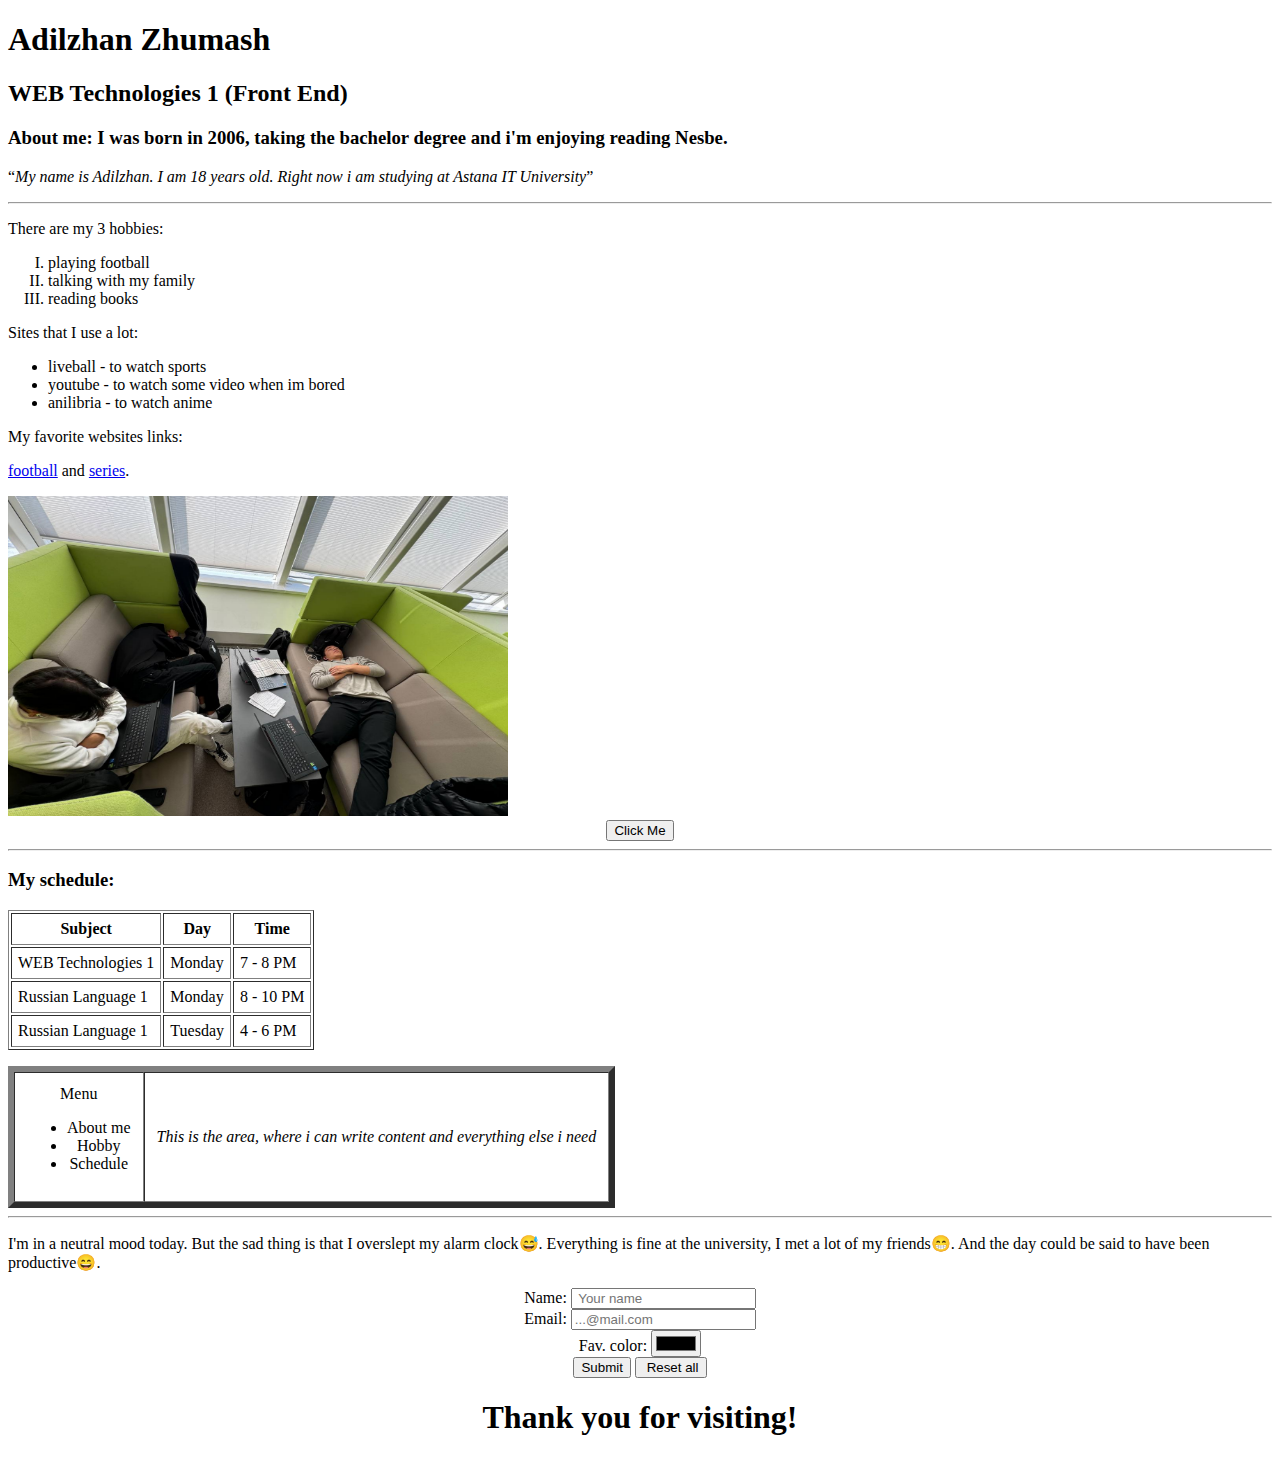
<file: index.html>
<!DOCTYPE html>
<html>
<head>
    <meta charset="UTF-8">
    <title>My first webpage &#128513;</title>
</head>
<body>
    <h1> Adilzhan Zhumash</h1>
    <h2>WEB Technologies 1 (Front End)</h2>
    <h3>About me: I was born in 2006, taking the bachelor degree and i'm enjoying reading Nesbe.</h3>
    <p><q><i>My name is Adilzhan. I am 18 years old. Right now i am studying at Astana IT University</i></q></p>
    <hr>
    <p> There are my 3 hobbies: </p><ol type="I"> 
        <li>playing football</li>
        <li>talking with my family</li>
        <li>reading books</li></ol>
    <p>Sites that I use a lot:</p><ul>
        <li>liveball - to watch sports</li>
        <li>youtube - to watch some video when im bored</li>
        <li>anilibria - to watch anime</li></ul>
    <p>My favorite websites links: </p><a href="https://k358.liveball.st/">football</a> and
    <a href="https://sopranos-hdrezka.net/80-goblin/2-season">series</a>.
    <p></p>
    <img src="me.png" width="500" height="320" alt="me">
    <center><button>Click Me</button> </center>
    <hr>
    <h3><b>My schedule:</b></h3>
     <table border="1" cellpadding="6">
        <thead>
            <tr>
                <th>Subject</th>
                <th>Day</th>
                <th>Time</th>
            </tr>
        </thead>
         <tbody>
            <tr>
                <td>WEB Technologies 1</td>
                <td>Monday</td>
                <td>7 - 8 PM</td>
            </tr>
            <tr>
                <td>Russian Language 1</td>
                <td>Monday</td>
                <td>8 - 10 PM</td>
            </tr>
            <tr>
                <td>Russian Language 1</td>
                <td>Tuesday</td>
                <td>4 - 6 PM</td>
            </tr>
         </tbody>
     </table>
     <p></p>
     <table border="6" cellspacing="0" cellpadding="12">
        <!--left column-->
        <tr>
                <td align="center">Menu
                <ul> 
                    <li>About me</li>
                    <li>Hobby</li>
                    <li>Schedule</li>
                </ul>
                </td>
            <td><i><p>This is the area, 
                where i can write content and 
                everything else i need</p></i></td>
        </tr>
     </table>
     <hr>
    <p>I'm in a neutral mood today. 
    But the sad thing is that I overslept my alarm clock&#128517;. 
    Everything is fine at the university, I met a lot of my friends&#128513;. 
    And the day could be said to have been productive&#128516;.</p>
    <p></p>
    <center><form action="">
        <label for="name"> Name: </label>
        <input type="text" id="name" name="name" placeholder=" Your name"><br>
        <label for="email"> Email:</label>
        <input type="email" id="email" name="email" placeholder="...@mail.com"><br>
        <label for="color"> Fav. color:</label>
        <input type="color" id="color" name="color" placeholder=" Your fav. color"><br>
        <input type="submit" value="Submit">
        <input type="reset" value=" Reset all">
    </form></center>
    <center><h1>Thank you for visiting!</h1></center>
</body>
</html>
</file>
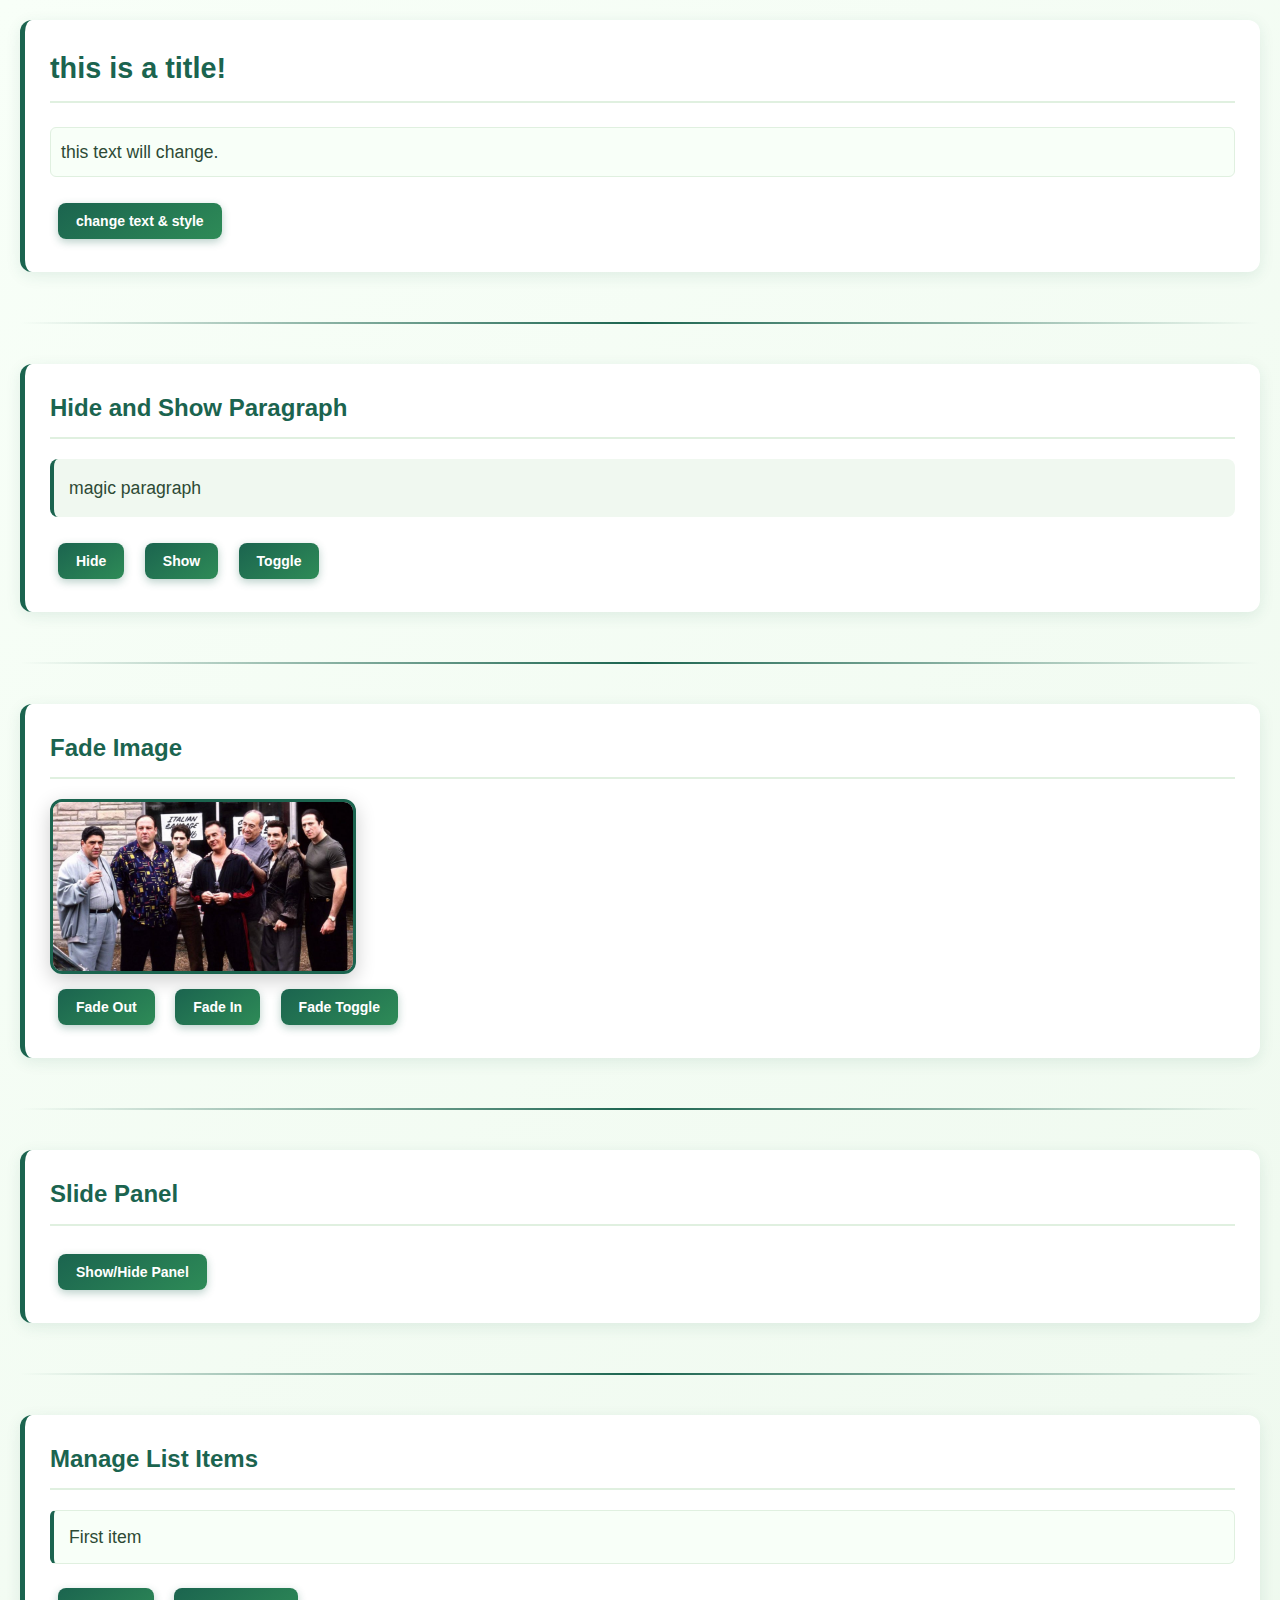
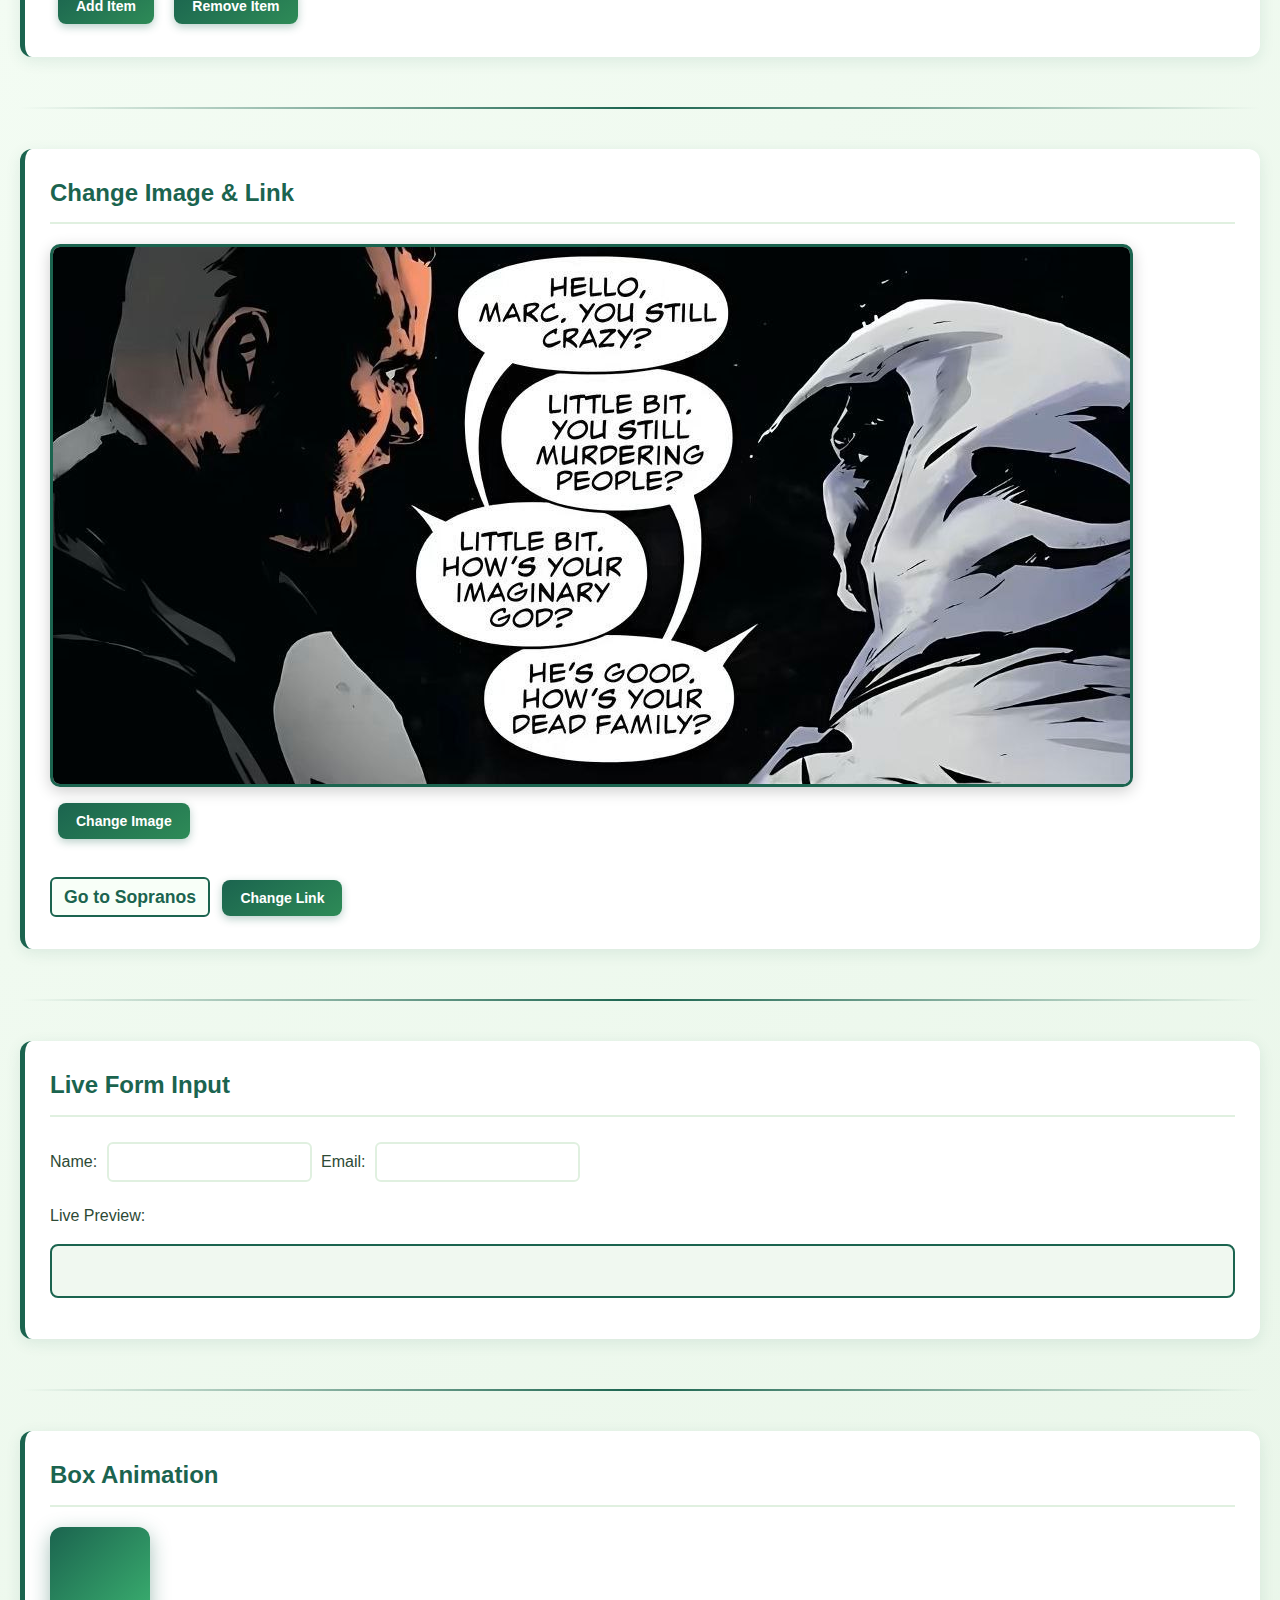
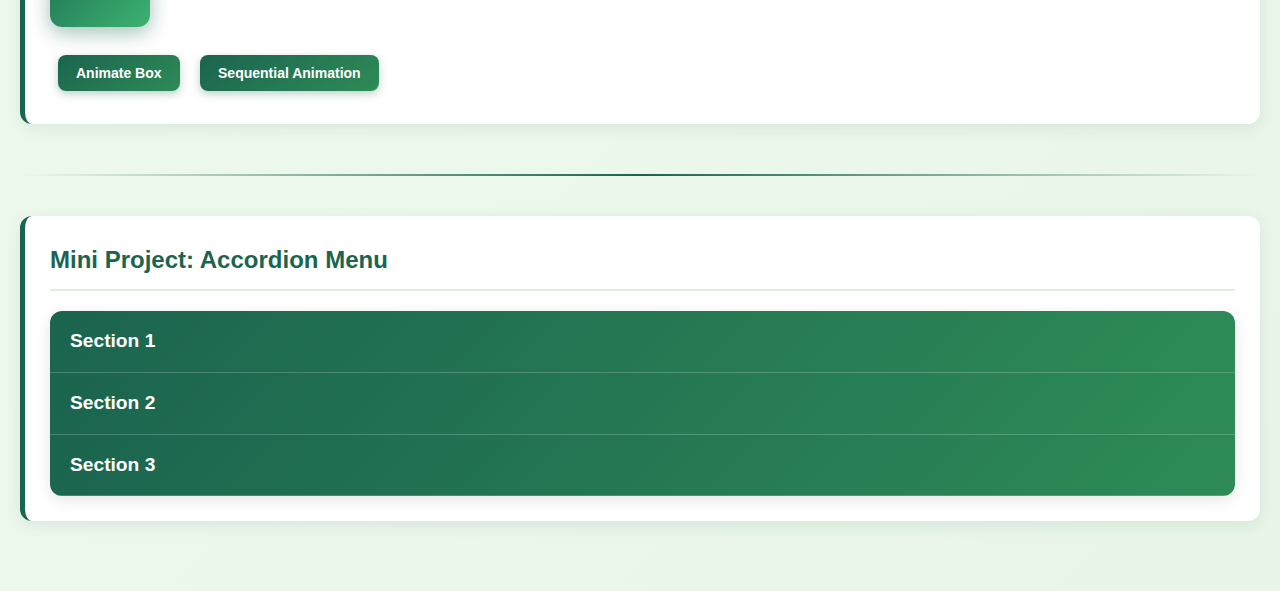
<file: index2.html>
<!DOCTYPE html>
<html lang="en">
<head>
  <meta charset="UTF-8">
  <title>58</title>
  <script src="https://code.jquery.com/jquery-3.6.0.min.js"></script>
  <link rel="stylesheet" href="style.css">
</head>
<body>
  <!-- Task 1: Selectors & CSS -->
  <section>
    <h2 id="titleText">this is a title!</h2>
    <p class="description">this text will change.</p>
    <button id="changeTextBtn">change text & style</button>
  </section>
  <hr>

  <!-- Task 2: Hide / Show -->
  <section>
    <h2>Hide and Show Paragraph</h2>
    <p id="paragraph">magic paragraph</p>
    <button id="hideBtn">Hide</button>
    <button id="showBtn">Show</button>
    <button id="toggleBtn">Toggle</button>
  </section>
  <hr>

  <!-- Task 3: Fade -->
  <section>
    <h2>Fade Image</h2>
    <img id="fadeImage" src="soprano.jpg" alt="Sopranos">
    <br>
    <button id="fadeOutBtn">Fade Out</button>
    <button id="fadeInBtn">Fade In</button>
    <button id="fadeToggleBtn">Fade Toggle</button>
  </section>
  <hr>

  <!-- Task 4: Slide -->
  <section>
    <h2>Slide Panel</h2>
    <button id="slideToggleBtn">Show/Hide Panel</button>
    <div id="panel" style="display:none; background:#d3e6d3; padding:10px; margin-top:5px;">
      This is a sliding panel
    </div>
  </section>
  <hr>

  <!-- Task 5: Add / Remove Elements -->
  <section>
    <h2>Manage List Items</h2>
    <ul id="myList">
      <li>First item</li>
    </ul>
    <button id="addItem">Add Item</button>
    <button id="removeItem">Remove Item</button>
  </section>
  <hr>

  <!-- Task 6: Modify Attributes -->
  <section>
    <h2>Change Image & Link</h2>
    <img id="changePic" src="punisher.jpg" alt="castle">
    <button id="changeImage">Change Image</button>
    <br><br>
    <a id="myLink" href="https://sopranos-hdrezka.net/80-goblin/2-season" target="_blank">Go to Sopranos</a>
    <button id="changeLink">Change Link</button>
  </section>
  <hr>

  <!-- Task 7: Form Interaction -->
  <section>
    <h2>Live Form Input</h2>
    <label>Name: <input type="text" id="nameInput"></label>
    <label>Email: <input type="email" id="emailInput"></label>
    <p>Live Preview:</p>
    <p id="liveOutput"></p>
  </section>
  <hr>

  <!-- Task 8–10: Animation -->
  <section>
    <h2>Box Animation</h2>
    <div id="box"></div>
    <button id="animateBtn">Animate Box</button>
    <button id="sequenceBtn">Sequential Animation</button>
  </section>
  <hr>

  <!-- Task 11: Mini Project -->
  <section>
    <h2>Mini Project: Accordion Menu</h2>
    <div class="accordion">
      <h3 class="accordion-header">Section 1</h3>
      <div class="accordion-content">section 1</div>

      <h3 class="accordion-header">Section 2</h3>
      <div class="accordion-content">section 2</div>

      <h3 class="accordion-header">Section 3</h3>
      <div class="accordion-content">section 3</div>
    </div>
  </section>

  <script src="script.js"></script>
</body>
</html>
</file>
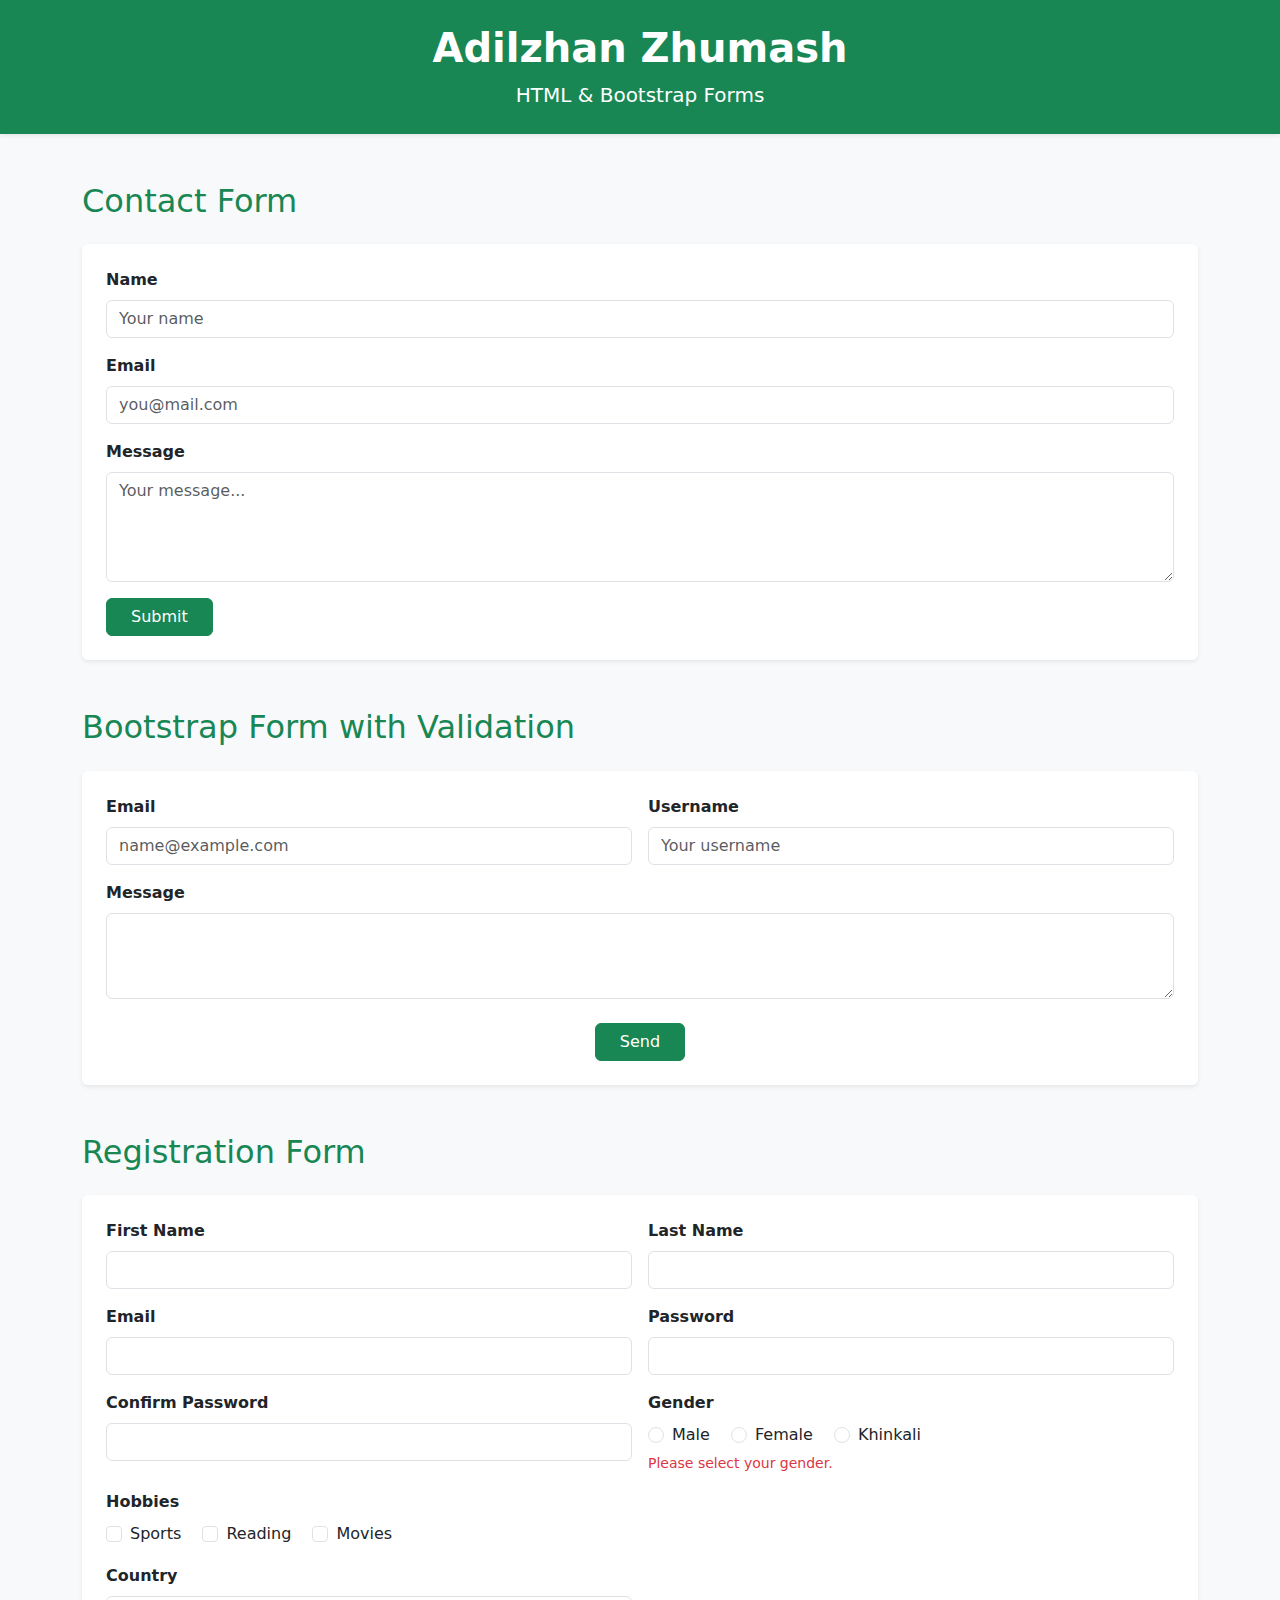
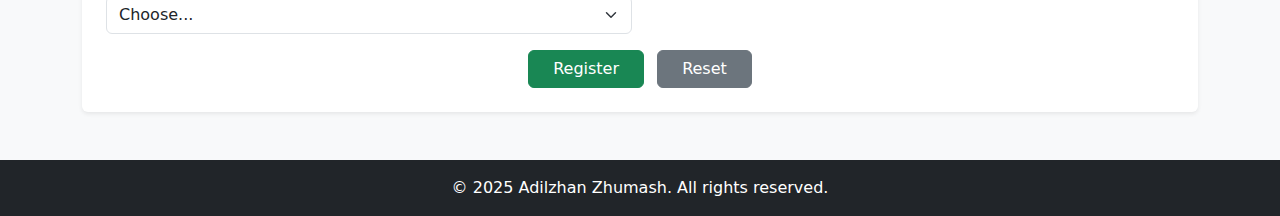
<file: web.html>
<!DOCTYPE html>
<html lang="en">
<head>
  <meta charset="UTF-8">
  <meta name="viewport" content="width=device-width, initial-scale=1.0">
  <title>58</title>

  <!-- Bootstrap CSS -->
  <link href="https://cdn.jsdelivr.net/npm/bootstrap@5.3.2/dist/css/bootstrap.min.css" rel="stylesheet">
</head>
<body class="bg-light">

  <!-- Header -->
  <header class="bg-success text-white text-center py-4 shadow-sm">
    <h1 class="fw-bold">Adilzhan Zhumash</h1>
    <p class="mb-0 fs-5">HTML & Bootstrap Forms</p>
  </header>

  <main class="container my-5">

    <!-- Contact Form -->
    <section class="mb-5">
      <h2 class="text-success mb-4">Contact Form</h2>
      <form class="p-4 bg-white rounded shadow-sm">
        <div class="mb-3">
          <label for="name" class="form-label fw-semibold">Name</label>
          <input type="text" id="name" name="name" class="form-control" placeholder="Your name" required>
        </div>

        <div class="mb-3">
          <label for="email" class="form-label fw-semibold">Email</label>
          <input type="email" id="email" name="email" class="form-control" placeholder="you@mail.com" required>
        </div>

        <div class="mb-3">
          <label for="message" class="form-label fw-semibold">Message</label>
          <textarea id="message" name="message" class="form-control" rows="4" placeholder="Your message..." required></textarea>
        </div>

        <button type="submit" class="btn btn-success px-4">Submit</button>
      </form>
    </section>

    <!-- Bootstrap Form with Validation -->
    <section class="mb-5">
      <h2 class="text-success mb-4">Bootstrap Form with Validation</h2>
      <form class="p-4 bg-white rounded shadow-sm needs-validation" novalidate>
        <div class="row g-3">
          <div class="col-md-6">
            <label for="email2" class="form-label fw-semibold">Email</label>
            <input type="email" id="email2" class="form-control" placeholder="name@example.com" required>
            <div class="invalid-feedback">Please enter a valid email address.</div>
          </div>

          <div class="col-md-6">
            <label for="username" class="form-label fw-semibold">Username</label>
            <input type="text" id="username" class="form-control" maxlength="20" placeholder="Your username" required>
            <div class="invalid-feedback">Username is required (max 20 characters).</div>
          </div>

          <div class="col-12">
            <label for="feedback" class="form-label fw-semibold">Message</label>
            <textarea id="feedback" class="form-control" rows="3" required></textarea>
            <div class="invalid-feedback">Please enter a message.</div>
          </div>

          <div class="col-12 text-center">
            <button type="submit" class="btn btn-success px-4 mt-2">Send</button>
          </div>
        </div>
      </form>
    </section>

    <!-- Registration Form -->
    <section class="mb-5">
      <h2 class="text-success mb-4">Registration Form</h2>
      <form class="p-4 bg-white rounded shadow-sm needs-validation" novalidate>
        <div class="row g-3">
          <div class="col-md-6">
            <label class="form-label fw-semibold">First Name</label>
            <input type="text" class="form-control" required>
            <div class="invalid-feedback">Please enter your first name.</div>
          </div>

          <div class="col-md-6">
            <label class="form-label fw-semibold">Last Name</label>
            <input type="text" class="form-control" required>
            <div class="invalid-feedback">Please enter your last name.</div>
          </div>

          <div class="col-md-6">
            <label class="form-label fw-semibold">Email</label>
            <input type="email" class="form-control" required>
            <div class="invalid-feedback">Please enter a valid email.</div>
          </div>

          <div class="col-md-6">
            <label class="form-label fw-semibold">Password</label>
            <input type="password" class="form-control" minlength="6" required>
            <div class="invalid-feedback">Password must be at least 6 characters long.</div>
          </div>

          <div class="col-md-6">
            <label class="form-label fw-semibold">Confirm Password</label>
            <input type="password" class="form-control" minlength="6" required>
            <div class="invalid-feedback">Please confirm your password.</div>
          </div>

          <div class="col-md-6">
            <label class="form-label fw-semibold">Gender</label><br>
            <div class="form-check form-check-inline">
              <input class="form-check-input" type="radio" name="gender" id="male" required>
              <label class="form-check-label" for="male">Male</label>
            </div>
            <div class="form-check form-check-inline">
              <input class="form-check-input" type="radio" name="gender" id="female">
              <label class="form-check-label" for="female">Female</label>
            </div>
            <div class="form-check form-check-inline">
              <input class="form-check-input" type="radio" name="gender" id="female">
              <label class="form-check-label" for="female">Khinkali</label>
            </div>
            <div class="invalid-feedback d-block">Please select your gender.</div>
          </div>

          <div class="col-md-12">
            <label class="form-label fw-semibold">Hobbies</label><br>
            <div class="form-check form-check-inline">
              <input class="form-check-input" type="checkbox" id="hobby1">
              <label class="form-check-label" for="hobby1">Sports</label>
            </div>
            <div class="form-check form-check-inline">
              <input class="form-check-input" type="checkbox" id="hobby2">
              <label class="form-check-label" for="hobby2">Reading</label>
            </div>
            <div class="form-check form-check-inline">
              <input class="form-check-input" type="checkbox" id="hobby3">
              <label class="form-check-label" for="hobby3">Movies</label>
            </div>
          </div>

          <div class="col-md-6">
            <label class="form-label fw-semibold">Country</label>
            <select class="form-select" required>
              <option value="">Choose...</option>
              <option>Kazakhstan</option>
              <option>USA</option>
              <option>UK</option>
              <option>Japan</option>
            </select>
            <div class="invalid-feedback">Please select your country.</div>
          </div>

          <div class="col-12 text-center mt-3">
            <button type="submit" class="btn btn-success px-4 me-2">Register</button>
            <button type="reset" class="btn btn-secondary px-4">Reset</button>
          </div>
        </div>
      </form>
    </section>
  </main>

  <!-- Footer -->
  <footer class="bg-dark text-white text-center py-3 mt-5">
    © 2025 Adilzhan Zhumash. All rights reserved.
  </footer>

  <!-- Bootstrap JS -->
  <script src="https://cdn.jsdelivr.net/npm/bootstrap@5.3.2/dist/js/bootstrap.bundle.min.js"></script>

  <!-- Bootstrap Validation Script -->
  <script>
    (() => {
      'use strict'
      const forms = document.querySelectorAll('.needs-validation')
      Array.from(forms).forEach(form => {
        form.addEventListener('submit', event => {
          if (!form.checkValidity()) {
            event.preventDefault()
            event.stopPropagation()
          }
          form.classList.add('was-validated')
        }, false)
      })
    })()
  </script>

</body>
</html>
</file>
<file: style.css>
body {
  font-family: "Trebuchet MS", sans-serif;
  margin: 0;
  padding: 20px;
  background: linear-gradient(135deg, #f8fff8 0%, #e8f5e8 100%);
  color: #2d4a35;
  line-height: 1.6;
}

section {
  margin-bottom: 50px;
  padding: 25px;
  background: white;
  border-radius: 12px;
  box-shadow: 0 4px 15px rgba(27, 100, 79, 0.1);
  border-left: 5px solid #1b644f;
  transition: transform 0.3s ease;
}

section:hover {
  transform: translateY(-3px);
  box-shadow: 0 6px 20px rgba(27, 100, 79, 0.15);
}

h1 {
  text-align: center;
  color: #1b644f;
  font-size: 2.5em;
  margin-bottom: 40px;
  text-shadow: 2px 2px 4px rgba(0,0,0,0.1);
  padding: 15px;
  background: linear-gradient(45deg, #1b644f, #2e8b57);
  -webkit-background-clip: text;
  -webkit-text-fill-color: transparent;
}

h2 {
  color: #1b644f;
  border-bottom: 2px solid #e0f0e0;
  padding-bottom: 10px;
  margin-top: 0;
  font-size: 1.5em;
}

h3 {
  font-family: "Trebuchet MS", sans-serif;
  color: #2d4a35;
}

button {
  margin: 8px;
  padding: 10px 18px;
  border: none;
  background: linear-gradient(145deg, #1b644f, #2e8b57);
  color: white;
  border-radius: 8px;
  cursor: pointer;
  font-family: "Trebuchet MS", sans-serif;
  font-size: 14px;
  font-weight: bold;
  transition: all 0.3s ease;
  box-shadow: 0 3px 8px rgba(27, 100, 79, 0.3);
}

button:hover {
  background: linear-gradient(145deg, #218c74, #3cb371);
  transform: translateY(-2px);
  box-shadow: 0 5px 12px rgba(27, 100, 79, 0.4);
}

button:active {
  transform: translateY(0);
  box-shadow: 0 2px 5px rgba(27, 100, 79, 0.3);
}

hr {
  border: none;
  height: 2px;
  background: linear-gradient(90deg, transparent, #1b644f, transparent);
  margin: 40px 0;
}

/*1 styles */
#titleText {
  font-size: 1.8em;
  color: #1b644f;
  transition: all 0.5s ease;
}

.description {
  font-size: 1.1em;
  padding: 10px;
  background: #f8fff8;
  border-radius: 6px;
  border: 1px solid #e0f0e0;
}

/*2 styles */
#paragraph {
  padding: 15px;
  background: #f0f8f0;
  border-radius: 8px;
  border-left: 4px solid #1b644f;
  font-size: 1.1em;
  transition: all 0.5s ease;
}

/*3 styles */
#fadeImage {
  border-radius: 12px;
  box-shadow: 0 6px 20px rgba(0,0,0,0.2);
  border: 3px solid #1b644f;
  transition: all 0.5s ease;
  max-width: 300px;
}

/*4 styles */
#panel {
  background: linear-gradient(135deg, #e8f5e8, #d3e6d3);
  padding: 20px;
  margin-top: 10px;
  border-radius: 8px;
  border: 2px solid #1b644f;
  font-size: 1.1em;
  box-shadow: inset 0 2px 5px rgba(0,0,0,0.1);
}

/*5 styles */
#myList {
  list-style: none;
  padding: 0;
}

#myList li {
  padding: 12px 15px;
  margin: 8px 0;
  background: #f8fff8;
  border: 1px solid #e0f0e0;
  border-radius: 6px;
  border-left: 4px solid #1b644f;
  transition: all 0.3s ease;
  font-size: 1.1em;
}

#myList li:hover {
  background: #e8f5e8;
  transform: translateX(5px);
}

/*6 styles */
#changePic {
  border-radius: 10px;
  box-shadow: 0 4px 15px rgba(0,0,0,0.2);
  border: 3px solid #1b644f;
  transition: all 0.5s ease;
}

#myLink {
  color: #1b644f;
  text-decoration: none;
  font-weight: bold;
  font-size: 1.1em;
  padding: 8px 12px;
  background: #f8fff8;
  border-radius: 6px;
  border: 2px solid #1b644f;
  transition: all 0.3s ease;
}

#myLink:hover {
  background: #1b644f;
  color: white;
}

/*7 styles */
input[type="text"], input[type="email"] {
  padding: 10px;
  border: 2px solid #e0f0e0;
  border-radius: 6px;
  font-family: "Trebuchet MS", sans-serif;
  font-size: 14px;
  margin: 5px;
  transition: all 0.3s ease;
}

input[type="text"]:focus, input[type="email"]:focus {
  outline: none;
  border-color: #1b644f;
  box-shadow: 0 0 8px rgba(27, 100, 79, 0.3);
}

#liveOutput {
  padding: 15px;
  background: #f0f8f0;
  border-radius: 8px;
  border: 2px solid #1b644f;
  font-weight: bold;
  color: #1b644f;
  min-height: 20px;
}

/* animation */
#box {
  width: 100px;
  height: 100px;
  background: linear-gradient(135deg, #1b644f, #3cb371);
  margin: 20px 0;
  position: relative;
  border-radius: 12px;
  box-shadow: 0 6px 20px rgba(27, 100, 79, 0.4);
  transition: all 0.5s ease;
}

/*11 accordion */
.accordion {
  border-radius: 12px;
  overflow: hidden;
  box-shadow: 0 4px 15px rgba(0,0,0,0.1);
}

.accordion-header {
  background: linear-gradient(135deg, #1b644f, #2e8b57);
  color: white;
  padding: 15px 20px;
  cursor: pointer;
  margin: 0;
  font-family: "Trebuchet MS", sans-serif;
  font-size: 1.2em;
  font-weight: bold;
  transition: all 0.3s ease;
  border-bottom: 1px solid rgba(255,255,255,0.2);
}

.accordion-header:hover {
  background: linear-gradient(135deg, #218c74, #3cb371);
  padding-left: 25px;
}

.accordion-content {
  display: none;
  background: #f8fff8;
  padding: 20px;
  border: 1px solid #e0f0e0;
  font-size: 1.1em;
  line-height: 1.6;
}

/* Responsive design */
@media (max-width: 768px) {
  body {
    padding: 10px;
  }
  
  section {
    padding: 15px;
    margin-bottom: 30px;
  }
  
  h1 {
    font-size: 2em;
  }
}
</file>
